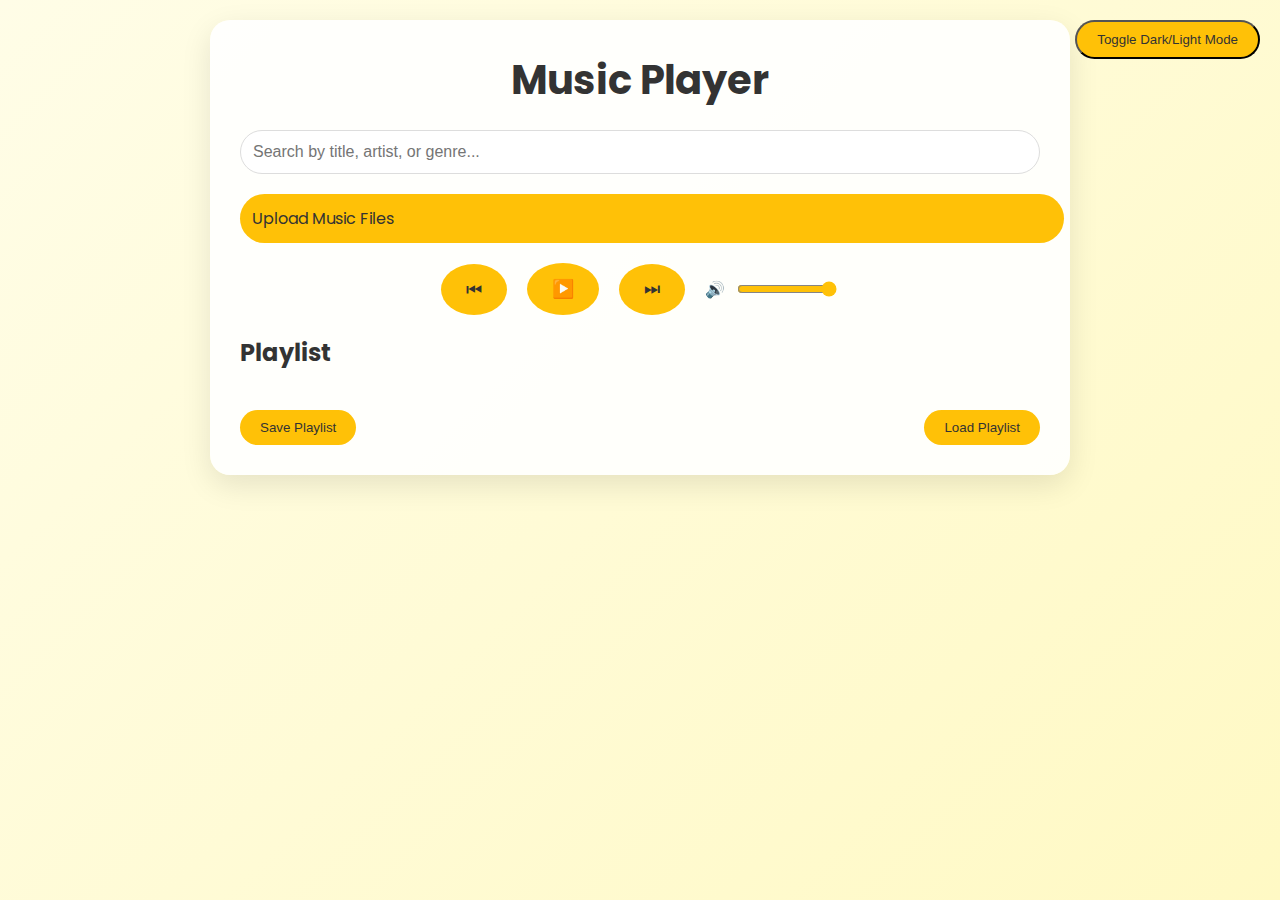
<file: music-player/index.html>
<script type="text/javascript">
    var gk_isXlsx = false;
    var gk_xlsxFileLookup = {};
    var gk_fileData = {};
    function filledCell(cell) {
        return cell !== '' && cell != null;
    }
    function loadFileData(filename) {
        if (gk_isXlsx && gk_xlsxFileLookup[filename]) {
            try {
                var workbook = XLSX.read(gk_fileData[filename], { type: 'base64' });
                var firstSheetName = workbook.SheetNames[0];
                var worksheet = workbook.Sheets[firstSheetName];

                // Convert sheet to JSON to filter blank rows
                var jsonData = XLSX.utils.sheet_to_json(worksheet, { header: 1, blankrows: false, defval: '' });
                // Filter out blank rows (rows where all cells are empty, null, or undefined)
                var filteredData = jsonData.filter(row => row.some(filledCell));

                // Heuristic to find the header row by ignoring rows with fewer filled cells than the next row
                var headerRowIndex = filteredData.findIndex((row, index) =>
                    row.filter(filledCell).length >= filteredData[index + 1]?.filter(filledCell).length
                );
                // Fallback
                if (headerRowIndex === -1 || headerRowIndex > 25) {
                    headerRowIndex = 0;
                }

                // Convert filtered JSON back to CSV
                var csv = XLSX.utils.aoa_to_sheet(filteredData.slice(headerRowIndex)); // Create a new sheet from filtered array of arrays
                csv = XLSX.utils.sheet_to_csv(csv, { header: 1 });
                return csv;
            } catch (e) {
                console.error(e);
                return "";
            }
        }
        return gk_fileData[filename] || "";
    }
</script>
<!DOCTYPE html>
<html lang="en">

<head>
    <meta charset="UTF-8">
    <meta name="viewport" content="width=device-width, initial-scale=1.0">
    <title>Music Player</title>
    <link rel="stylesheet" href="style.css">
</head>

<body>
    <button class="mode-toggle" onclick="toggleMode()">Toggle Dark/Light Mode</button>
    <div class="container">
        <div class="player-header">
            <h1>Music Player</h1>
        </div>
        <div class="search-bar">
            <input type="text" id="search" placeholder="Search by title, artist, or genre...">
        </div>
        <label for="audio-upload" class="upload-btn">Upload Music Files</label>
        <input type="file" id="audio-upload" accept="audio/*" multiple style="display: none;">
        <div class="player-controls">
            <button id="prev-btn" onclick="skipTrack('prev')">⏮</button>
            <button id="play-pause-btn" onclick="playPause()">▶️</button>
            <button id="next-btn" onclick="skipTrack('next')">⏭</button>
            <div class="volume-control">
                <label for="volume">🔊</label>
                <input type="range" id="volume" min="0" max="1" step="0.01" value="1">
            </div>
        </div>
        <div id="equalizer" class="equalizer">
            <div class="equalizer-bar"></div>
            <div class="equalizer-bar"></div>
            <div class="equalizer-bar"></div>
            <div class="equalizer-bar"></div>
            <div class="equalizer-bar"></div>
        </div>
        <audio id="audio-player"></audio>
        <h2>Playlist</h2>
        <ul id="playlist"></ul>
        <div class="playlist-actions">
            <button onclick="savePlaylist()">Save Playlist</button>
            <button onclick="loadPlaylist()">Load Playlist</button>
        </div>
    </div>

    <script src="script.js"></script>
</body>

</html>
</file>
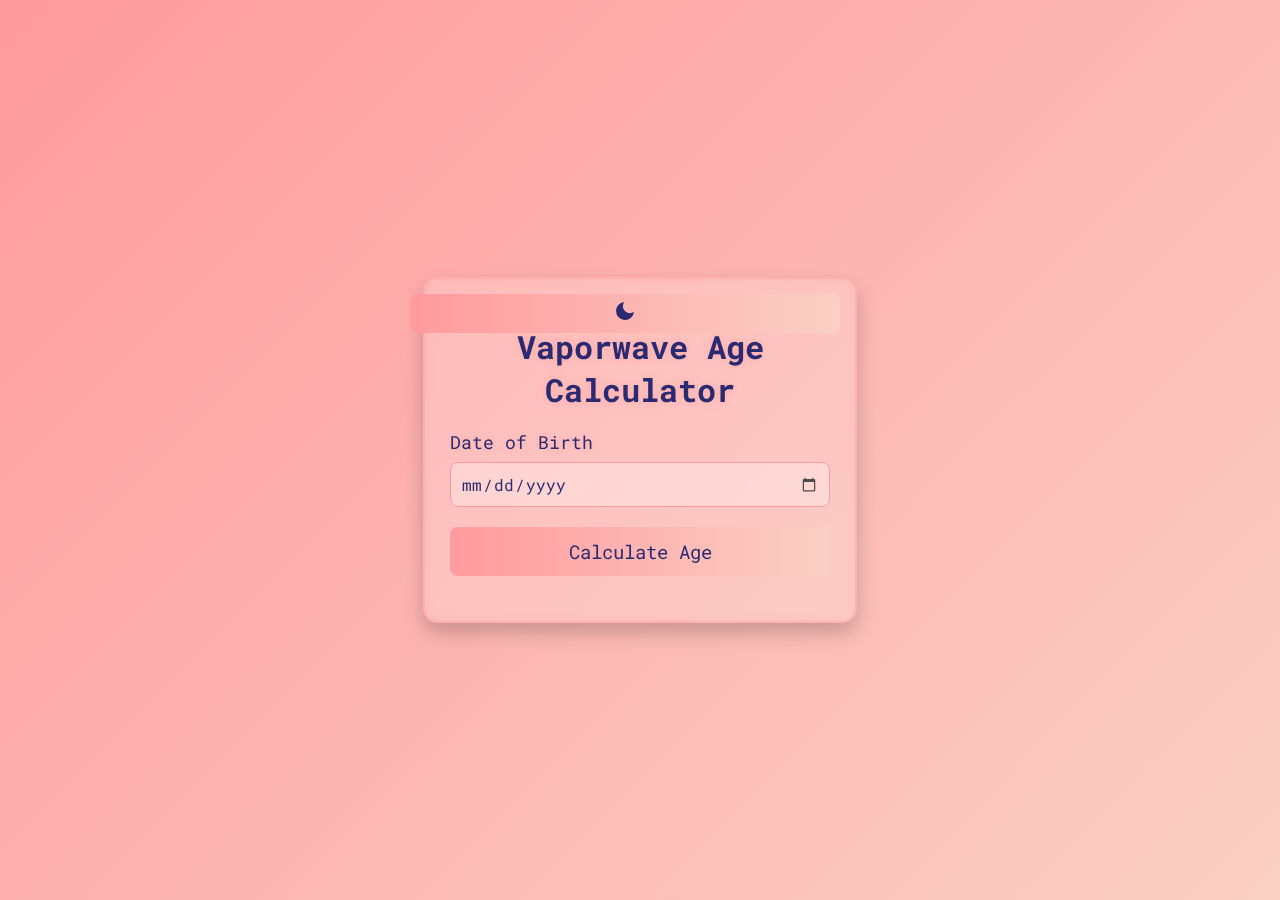
<file: vaporwave-age-calculator/index.html>
<!DOCTYPE html>
<html lang="en" class="theme-vaporwave">

<head>
    <meta charset="UTF-8">
    <meta name="viewport" content="width=device-width, initial-scale=1.0">
    <title>Vaporwave Age Calculator</title>
    <link href="https://fonts.googleapis.com/css2?family=Roboto+Mono:wght@400;700&display=swap" rel="stylesheet">
    <link rel="stylesheet" href="style.css">
</head>

<body>
    <div class="container">
        <button id="theme-toggle" class="theme-toggle">
            <svg id="theme-icon" viewBox="0 0 24 24">
                <path id="icon-path" d="M21 12.79A9 9 0 1111.21 3 7 7 0 0021 12.79z" />
            </svg>
        </button>
        <h1>Vaporwave Age Calculator</h1>
        <div class="input-group">
            <label for="dob">Date of Birth</label>
            <input type="date" id="dob" max="2025-07-23" required>
        </div>
        <button onclick="calculateAge()">Calculate Age</button>
        <div id="result"></div>
        <div id="error"></div>
    </div>

    <script src="script.js"></script>
</body>

</html>
</file>
<file: music-player/style.css>
@import url('https://fonts.googleapis.com/css2?family=Poppins:wght@400;600&display=swap');

body {
    font-family: 'Poppins', sans-serif;
    margin: 0;
    padding: 20px;
    background: linear-gradient(135deg, #fffde7, #fff9c4);
    color: #333;
    transition: background 0.5s, color 0.5s;
}

.dark-mode {
    background: linear-gradient(135deg, #424242, #616161);
    color: #fff;
}

.container {
    max-width: 800px;
    margin: 0 auto;
    padding: 30px;
    background: rgba(255, 255, 255, 0.9);
    border-radius: 20px;
    box-shadow: 0 10px 30px rgba(0, 0, 0, 0.1);
    transition: background 0.5s;
}

.dark-mode .container {
    background: rgba(0, 0, 0, 0.7);
}

.player-header {
    text-align: center;
    margin-bottom: 20px;
}

.player-header h1 {
    font-size: 2.5em;
    margin: 0;
    animation: fadeIn 1s ease-in-out;
}

@keyframes fadeIn {
    from {
        opacity: 0;
        transform: translateY(-20px);
    }

    to {
        opacity: 1;
        transform: translateY(0);
    }
}

.search-bar {
    margin-bottom: 20px;
}

.search-bar input {
    width: 100%;
    padding: 12px;
    font-size: 16px;
    border-radius: 50px;
    border: 1px solid #ddd;
    transition: box-shadow 0.3s, border-color 0.3s;
}

.search-bar input:focus {
    box-shadow: 0 0 10px rgba(255, 214, 0, 0.3);
    border-color: #ffc107;
}

.dark-mode .search-bar input {
    background: #444;
    border-color: #555;
    color: #fff;
}

.upload-btn {
    display: block;
    width: 100%;
    padding: 12px;
    background: #ffc107;
    color: #333;
    border: none;
    border-radius: 50px;
    font-size: 16px;
    cursor: pointer;
    transition: background 0.3s, transform 0.2s;
    margin-bottom: 20px;
}

.upload-btn:hover {
    background: #ffca28;
    transform: scale(1.02);
}

.player-controls {
    display: flex;
    justify-content: center;
    align-items: center;
    gap: 20px;
    margin: 20px 0;
}

.player-controls button {
    padding: 15px 25px;
    font-size: 18px;
    cursor: pointer;
    border: none;
    border-radius: 50%;
    background-color: #ffc107;
    color: #333;
    transition: background 0.3s, transform 0.2s, box-shadow 0.3s;
}

.player-controls button:hover {
    background-color: #ffca28;
    transform: scale(1.1);
    box-shadow: 0 0 15px rgba(255, 214, 0, 0.5);
}

.player-controls button.playing {
    animation: pulse 1s infinite alternate;
}

@keyframes pulse {
    0% {
        transform: scale(1);
    }

    50% {
        transform: scale(1.05);
    }

    100% {
        transform: scale(1);
    }
}

.volume-control {
    display: flex;
    align-items: center;
    gap: 10px;
}

.volume-control input {
    width: 100px;
    accent-color: #ffc107;
}

audio {
    width: 100%;
    margin-top: 20px;
    border-radius: 10px;
}

#playlist {
    list-style: none;
    padding: 0;
    max-height: 300px;
    overflow-y: auto;
}

#playlist li {
    padding: 15px;
    cursor: pointer;
    border-bottom: 1px solid #ddd;
    transition: background 0.3s, transform 0.2s;
    display: flex;
    justify-content: space-between;
    align-items: center;
}

#playlist li:hover {
    background-color: #fff9c4;
    transform: translateX(5px);
}

.dark-mode #playlist li {
    border-bottom: 1px solid #555;
}

.dark-mode #playlist li:hover {
    background-color: #444;
}

#playlist li.current {
    background-color: #ffc107;
    color: #333;
    font-weight: bold;
}

.playlist-actions {
    display: flex;
    justify-content: space-between;
    margin-top: 20px;
}

.playlist-actions button {
    padding: 10px 20px;
    background: #ffc107;
    color: #333;
    border: none;
    border-radius: 50px;
    cursor: pointer;
    transition: background 0.3s;
}

.playlist-actions button:hover {
    background: #ffca28;
}

.mode-toggle {
    position: absolute;
    top: 20px;
    right: 20px;
    padding: 10px 20px;
    cursor: pointer;
    background-color: #ffc107;
    color: #333;
    border-radius: 50px;
    transition: background 0.3s;
}

.mode-toggle:hover {
    background-color: #ffca28;
}

.equalizer {
    display: none;
    justify-content: center;
    gap: 5px;
    margin-top: 10px;
}

.equalizer-bar {
    width: 5px;
    height: 30px;
    background: #ffc107;
    animation: equalizer 0.5s infinite alternate;
}

.equalizer-bar:nth-child(2) {
    animation-delay: 0.1s;
}

.equalizer-bar:nth-child(3) {
    animation-delay: 0.2s;
}

.equalizer-bar:nth-child(4) {
    animation-delay: 0.3s;
}

.equalizer-bar:nth-child(5) {
    animation-delay: 0.4s;
}

@keyframes equalizer {
    from {
        height: 10px;
    }

    to {
        height: 30px;
    }
}

.playing .equalizer {
    display: flex;
}
</file>
<file: vaporwave-age-calculator/style.css>
body {
    min-height: 100vh;
    display: flex;
    justify-content: center;
    align-items: center;
    font-family: 'Roboto Mono', monospace;
    transition: background 0.5s ease, color 0.5s ease;
    margin: 0;
    overflow: hidden;
}

.theme-vaporwave body {
    background: linear-gradient(135deg, #ff9a9e, #fad0c4);
    color: #2a2a72;
}

.theme-neon body {
    background: linear-gradient(135deg, #000, #1a1a3d);
    color: #00ffcc;
}

.theme-dark body {
    background: linear-gradient(135deg, #1c2526, #2f4f4f);
    color: #d8e6e7;
}

.container {
    backdrop-filter: blur(8px);
    border-radius: 15px;
    padding: 25px;
    width: 90%;
    max-width: 380px;
    position: relative;
    transform: translateZ(0);
    transition: transform 0.3s ease, box-shadow 0.3s ease, background 0.3s ease, border 0.3s ease;
}

.theme-vaporwave .container {
    background: rgba(255, 255, 255, 0.2);
    border: 2px solid rgba(255, 157, 158, 0.5);
    box-shadow: 0 10px 20px rgba(0, 0, 0, 0.2), inset 0 0 10px rgba(255, 157, 158, 0.3);
}

.theme-neon .container {
    background: rgba(0, 0, 0, 0.5);
    border: 2px solid rgba(255, 20, 147, 0.5);
    box-shadow: 0 10px 20px rgba(0, 0, 0, 0.3), inset 0 0 10px rgba(0, 255, 255, 0.3);
}

.theme-dark .container {
    background: rgba(28, 37, 38, 0.4);
    border: 2px solid rgba(74, 157, 156, 0.5);
    box-shadow: 0 10px 20px rgba(0, 0, 0, 0.3), inset 0 0 10px rgba(74, 157, 156, 0.3);
}

.container:hover {
    transform: translateY(-5px) translateZ(10px);
}

.theme-vaporwave .container:hover {
    box-shadow: 0 15px 30px rgba(0, 0, 0, 0.3), inset 0 0 15px rgba(255, 157, 158, 0.5);
}

.theme-neon .container:hover {
    box-shadow: 0 15px 30px rgba(0, 0, 0, 0.4), inset 0 0 15px rgba(0, 255, 255, 0.5);
}

.theme-dark .container:hover {
    box-shadow: 0 15px 30px rgba(0, 0, 0, 0.4), inset 0 0 15px rgba(74, 157, 156, 0.5);
}

h1 {
    font-size: 2rem;
    text-align: center;
    margin-bottom: 20px;
}

.theme-vaporwave h1 {
    text-shadow: 0 0 8px rgba(255, 157, 158, 0.7);
}

.theme-neon h1 {
    text-shadow: 0 0 8px rgba(0, 255, 255, 0.7);
}

.theme-dark h1 {
    text-shadow: 0 0 8px rgba(74, 157, 156, 0.7);
}

.input-group {
    margin-bottom: 20px;
}

label {
    display: block;
    font-size: 1.1rem;
    margin-bottom: 8px;
}

.theme-vaporwave label {
    text-shadow: 0 0 5px rgba(255, 157, 158, 0.5);
}

.theme-neon label {
    text-shadow: 0 0 5px rgba(0, 255, 255, 0.5);
}

.theme-dark label {
    text-shadow: 0 0 5px rgba(74, 157, 156, 0.5);
}

input[type="date"] {
    width: 100%;
    padding: 10px;
    font-family: 'Roboto Mono', monospace;
    font-size: 1rem;
    border-radius: 8px;
    box-sizing: border-box;
    transition: border 0.3s ease, box-shadow 0.3s ease;
}

.theme-vaporwave input[type="date"] {
    background: rgba(255, 255, 255, 0.3);
    border: 1px solid #ff9a9e;
    color: #2a2a72;
}

.theme-neon input[type="date"] {
    background: rgba(0, 0, 0, 0.4);
    border: 1px solid #00ffcc;
    color: #00ffcc;
}

.theme-dark input[type="date"] {
    background: rgba(0, 0, 0, 0.4);
    border: 1px solid #4a9d9c;
    color: #d8e6e7;
}

input[type="date"]:focus {
    outline: none;
}

.theme-vaporwave input[type="date"]:focus {
    border: 1px solid #2a2a72;
    box-shadow: 0 0 10px rgba(255, 157, 158, 0.7);
}

.theme-neon input[type="date"]:focus {
    border: 1px solid #ff1493;
    box-shadow: 0 0 10px rgba(0, 255, 255, 0.7);
}

.theme-dark input[type="date"]:focus {
    border: 1px solid #d8e6e7;
    box-shadow: 0 0 10px rgba(74, 157, 156, 0.7);
}

input[type="date"]::-webkit-calendar-picker-indicator {
    filter: invert(0.3) hue-rotate(180deg);
}

.theme-neon input[type="date"]::-webkit-calendar-picker-indicator {
    filter: invert(0.8) hue-rotate(90deg);
}

.theme-dark input[type="date"]::-webkit-calendar-picker-indicator {
    filter: invert(0.8) hue-rotate(0deg);
}

button {
    width: 100%;
    padding: 12px;
    font-family: 'Roboto Mono', monospace;
    font-size: 1.2rem;
    border: none;
    border-radius: 8px;
    cursor: pointer;
    position: relative;
    overflow: hidden;
    transition: transform 0.3s ease, box-shadow 0.3s ease;
}

.theme-vaporwave button {
    background: linear-gradient(90deg, #ff9a9e, #fad0c4);
    color: #2a2a72;
}

.theme-neon button {
    background: linear-gradient(90deg, #ff1493, #00ffcc);
    color: #000;
}

.theme-dark button {
    background: linear-gradient(90deg, #4a9d9c, #1c2526);
    color: #d8e6e7;
}

button:hover {
    transform: translateY(-2px);
}

.theme-vaporwave button:hover {
    box-shadow: 0 5px 15px rgba(255, 157, 158, 0.5);
}

.theme-neon button:hover {
    box-shadow: 0 5px 15px rgba(0, 255, 255, 0.5);
}

.theme-dark button:hover {
    box-shadow: 0 5px 15px rgba(74, 157, 156, 0.5);
}

button::after {
    content: '';
    position: absolute;
    top: 0;
    left: -100%;
    width: 100%;
    height: 100%;
    background: linear-gradient(90deg, transparent, rgba(255, 255, 255, 0.4), transparent);
    transition: left 0.5s ease;
}

button:hover::after {
    left: 100%;
}

#result {
    text-align: center;
    font-size: 1.4rem;
    margin-top: 20px;
}

.theme-vaporwave #result {
    text-shadow: 0 0 5px rgba(255, 157, 158, 0.5);
}

.theme-neon #result {
    text-shadow: 0 0 5px rgba(0, 255, 255, 0.5);
}

.theme-dark #result {
    text-shadow: 0 0 5px rgba(74, 157, 156, 0.5);
}

#error {
    text-align: center;
    font-size: 1rem;
    color: #ff4444;
    margin-top: 10px;
    text-shadow: 0 0 3px #ff4444;
}

#error:empty {
    display: none;
}

.theme-toggle {
    position: absolute;
    top: 15px;
    right: 15px;
    padding: 5px;
    background: none;
    border: none;
    cursor: pointer;
}

.theme-toggle svg {
    width: 24px;
    height: 24px;
}

.theme-vaporwave .theme-toggle svg {
    fill: #2a2a72;
}

.theme-neon .theme-toggle svg {
    fill: #00ffcc;
}

.theme-dark .theme-toggle svg {
    fill: #d8e6e7;
}
</file>
